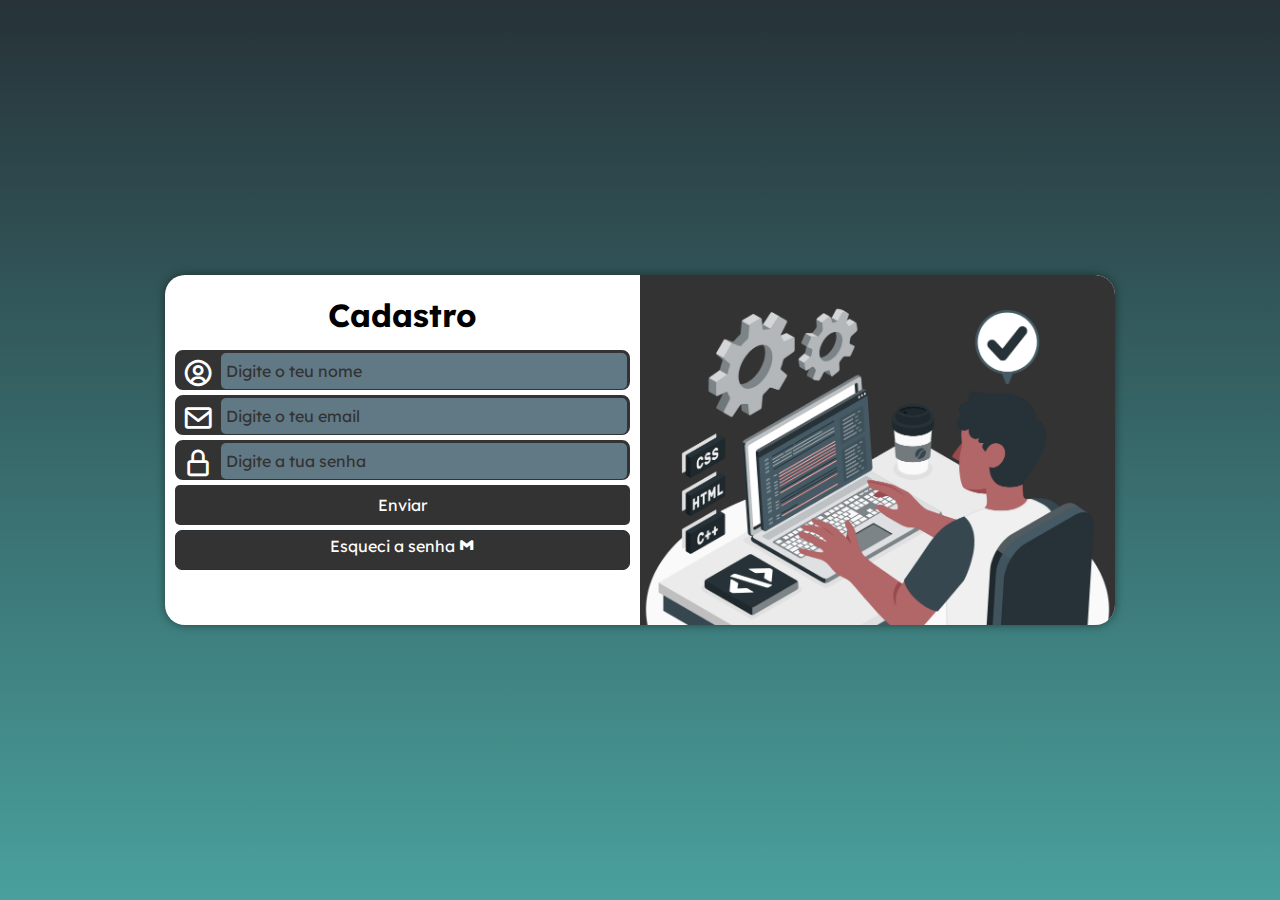
<file: index01.html>
<!DOCTYPE html>
<html lang="en">
<head>
    <meta charset="UTF-8">
    <meta name="viewport" content="width=device-width, initial-scale=1.0">
    <title>Responsive Login</title>
    <link href='https://unpkg.com/boxicons@2.1.4/css/boxicons.min.css' rel='stylesheet'>
    <link rel="stylesheet" href="css/style01.css">
    <link rel="stylesheet" href="media/media_query.css">
</head>
<body>
    <main>
        <section id="login">
            <div id="imagem">
                <!-- imagem -->
            </div>
            <div id="form">
                <h1>Cadastro</h1>
                <form action="#">
                    <div class="preencher-dados">
                        <i class='bx bx-user-circle'></i>
                        <input type="text" name="nome" id="nome" placeholder="Digite o teu nome">
                        <label for="nome">Nome</label>
                    </div>
                     <div class="preencher-dados">
                        <i class='bx bx-envelope' ></i>
                        <input type="email" name="email" id="email" placeholder="Digite o teu email">
                        <label for="nome">E-mail</label>
                    </div>
                     <div class="preencher-dados">
                        <i class='bx bx-lock-alt'></i>
                        <input type="password" name="pwd" id="pwd" placeholder="Digite a tua senha">
                        <label for="nome">Senha</label>
                    </div>
                    <input type="submit" value="Enviar">
                    <a href="#" class="btn">Esqueci a senha <i class='bx bxl-gmail' ></i></a>
                </form>
            </div>
        </section>
    </main>
    
</body>
</html>
</file>
<file: css/style01.css>
@charset "utf-8";
@import url('https://fonts.googleapis.com/css2?family=Lexend+Deca:wght@100..900&display=swap');

*{
    margin: 0;
    padding: 0;
    font-family: "Lexend Deca", sans-serif;
    box-sizing: border-box;
}
html, body{
    font-family: "Lexend Deca", sans-serif;
    background: #7d7979;
    height: 100vh;
    width: 100vw;
}
main{
    height: 100vh;
    width: 100vw;
    position: relative;
}
section#login{
    position: absolute;
    top: 50%;
    left: 50%;
    overflow: hidden;
    background-color:white;
    width: 250px;
    height: 515px;
    border-radius: 20px;
    box-shadow: 0px 0px 10px rgba(0,0,0,0.450);
    transform: translate(-50%, -50%);
    transition: width .3s, height .3s;
    transition-timing-function: ease;
}
section#login div#imagem{
    display: block;
    background: #333 url(../public/imagem/Hand\ coding-amico.png) no-repeat;
    height: 200px;
    background-position: top bottom;
    background-size: cover;
}
section#login div#form{
    display: block;
    padding: 10px;
}
div#form h1{
    text-align: center;
    padding: 10px;
}
.preencher-dados{
    background-color: #333;
    border: 2px solid #333;
    display: block;
    width: 100%;
    height: 40px;
    border-radius: 8px;
    margin: 5px 0;
}
.preencher-dados label{
    display: none;
}
.preencher-dados i{
    color: white;
    font-size:2em;
    width: 40px;
    padding: 5px;
}
.preencher-dados input{
    background-color: #617985;
    font-size: 1em;
    width: calc(100% - 45px);
    height: 100%;
    border: none;
    padding: 5px;
    transform: translateY(-10px);
    outline: none;
    border-radius: 5px;
    margin-bottom: 5px;
}
::placeholder{
    color: #333;
    font-size: 1em;
}
.preencher-dados input:focus-within{
    background-color: white;
    border: none;
}
form input[type="submit" ]{
    display: block;
    font-size: 1em;
    width: 100%;
    height: 40px;
    background-color: #333;
    color: white;
    border: none;
    border-radius: 5px;
    cursor: pointer;
   transition: all .3s ease;
} 
form input[type="submit"]:hover{
    background-color:#263238;
}
form a.btn{
    display: block;
    text-align: center;
    font-size: 1em;
    width: 100%;
    height: 40px;
    padding-top: 5px;
    margin-top: 5px;
    background-color: #333;
    color: white;
    border: 1px solid #263238;
    border-radius: 7px;
    text-decoration: none;
}
form a.btn:hover{
    background-color: #263238;
}
form a.btn:hover i{
    font-size: 1em;
}
</file>
<file: media/media_query.css>
@charset "UTF-8";

@media screen and (min-width:768px) and (max-width:992px) 
/* Para tablet */
{ 
    body{
        background-image: linear-gradient(to top ,#49a09d, #263238);
    }
    section#login{
        width: 90vw;
        height: 280px;
    }

    section#login div#imagem{
        float: left;
        width: 30%;
        height: 100%;
    }
    section#login div#formulario{
        float: right;
        width: 70%;
    }
    
}

@media screen and (min-width:992px)
/* Para desktops */
{
    body{
        background-image: linear-gradient(to top ,#49a09d, #263238);
    }
    section#login{
        width: 950px;
        height: 350px;
    }
    
    section#login div#imagem{
        float: right;
        width: 50%;
        height: 100%;
    }
    section#login div#form{
        float: left;
        width: 50%;

    }
    div#formu h1{
    font-size: 2em;
    }
   
}
</file>
